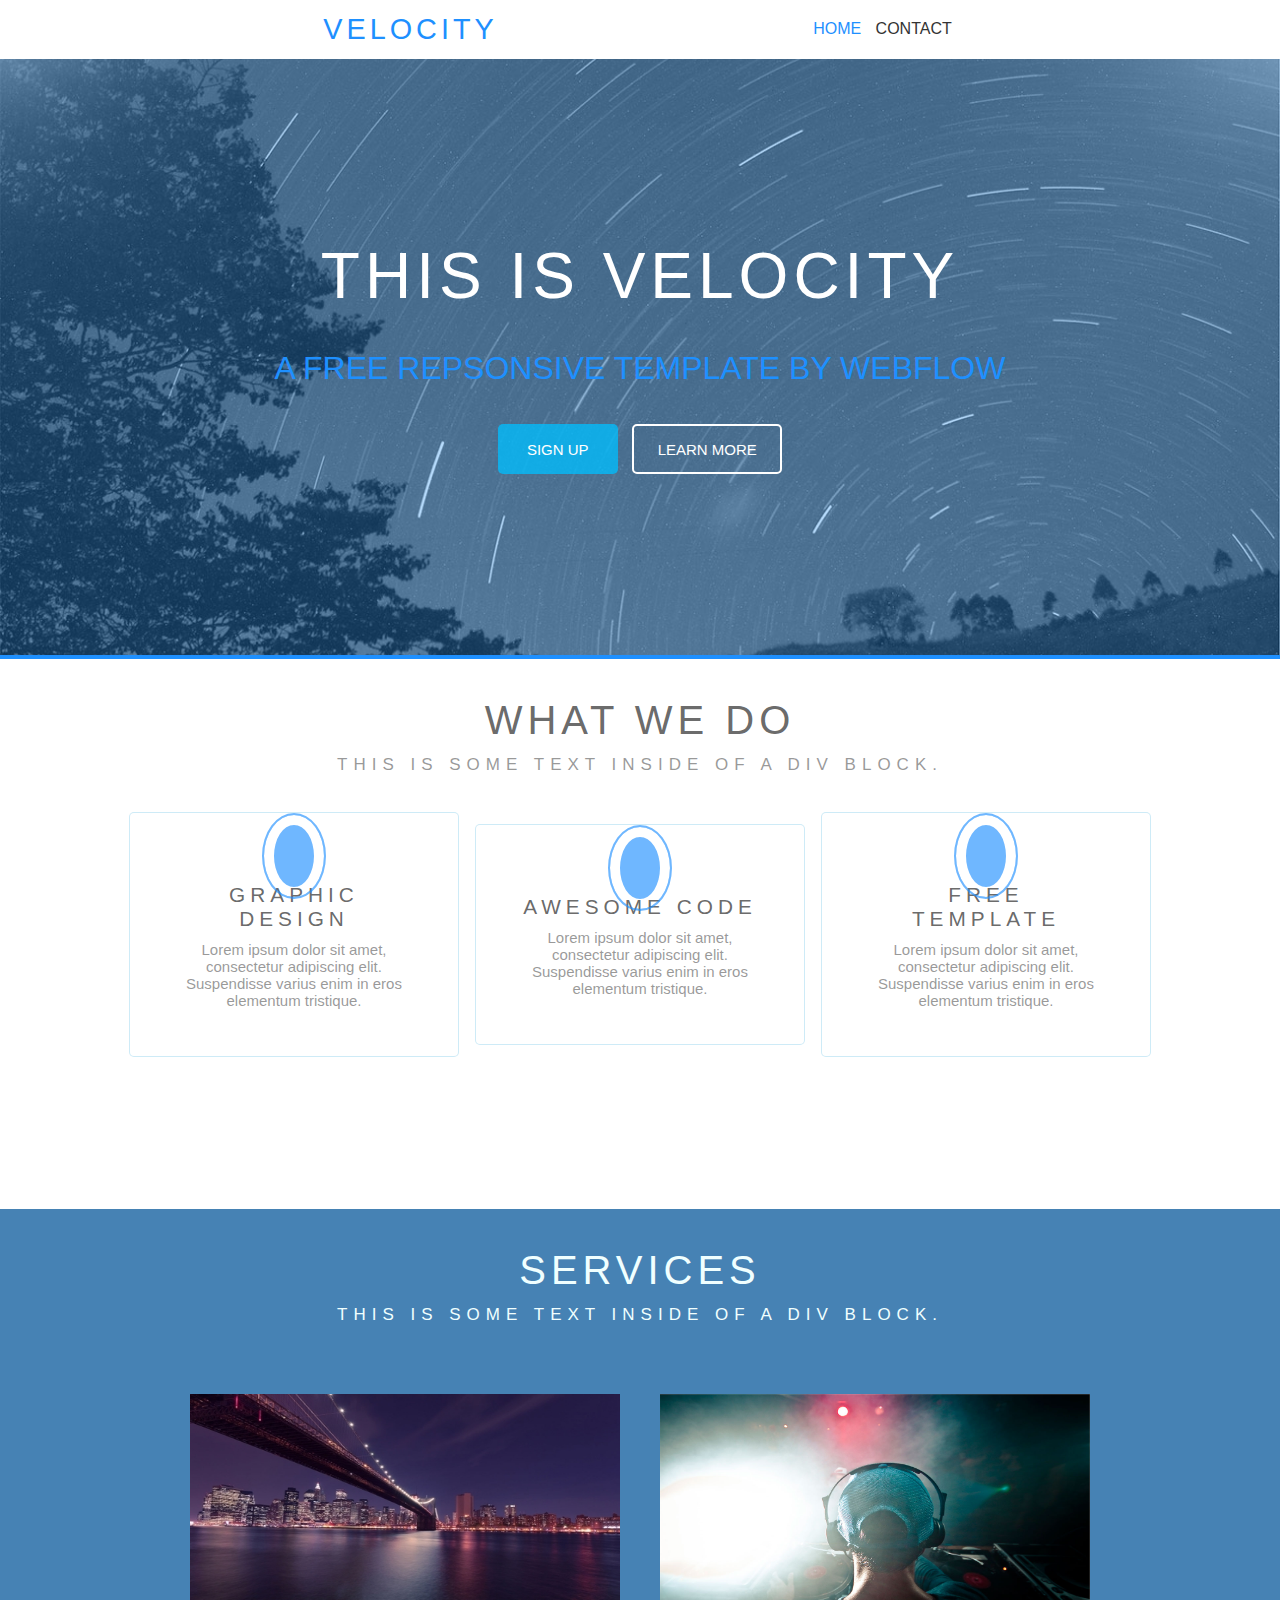
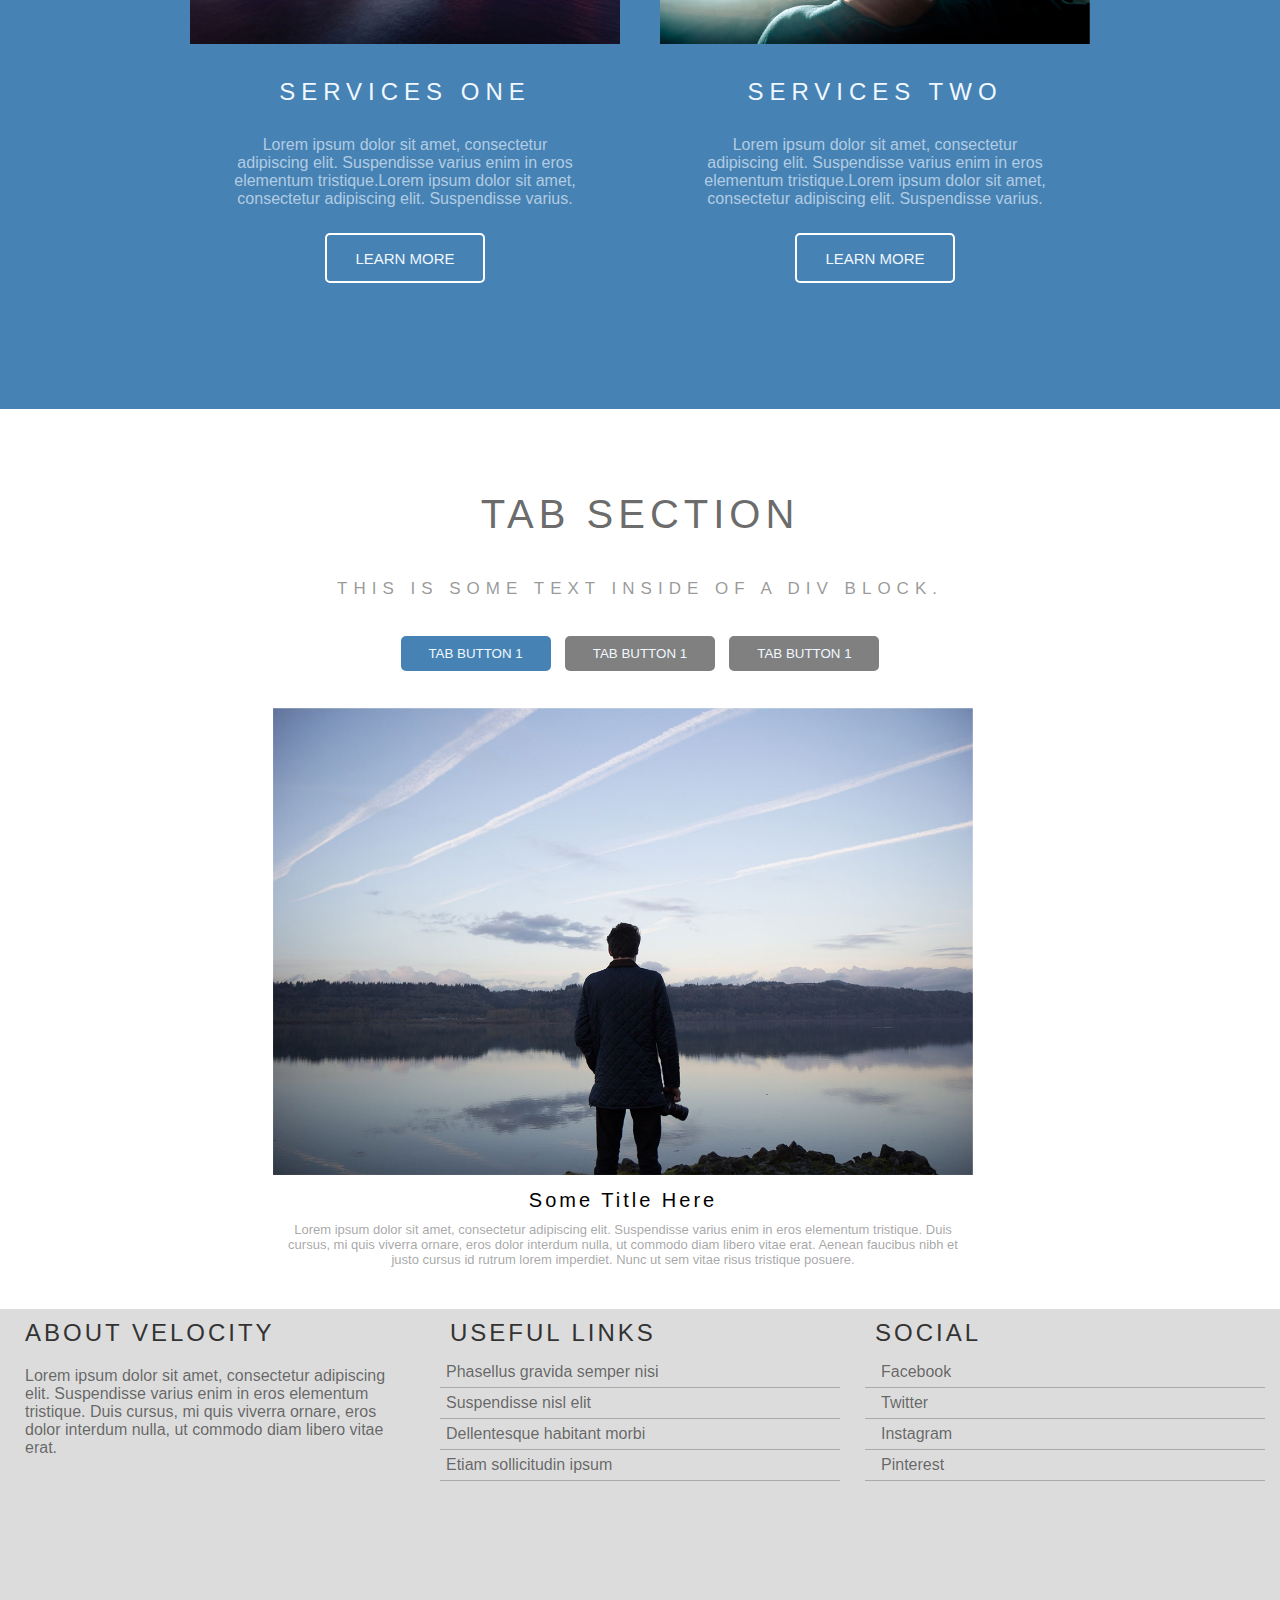
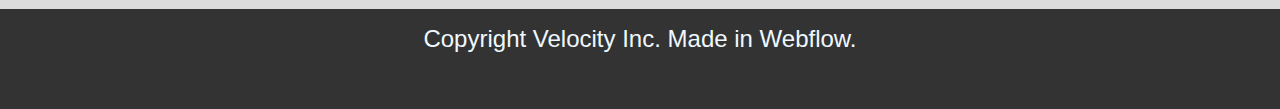
<file: index.html>
<!DOCTYPE html>
<html lang="en">

<head>
    <meta charset="UTF-8">
    <meta name="viewport" content="width=device-width, initial-scale=1.0">
    <title>Document</title>
    <link rel="stylesheet" href="https://cdnjs.cloudflare.com/ajax/libs/font-awesome/6.5.2/css/all.min.css"
        integrity="sha512-SnH5WK+bZxgPHs44uWIX+LLJAJ9/2PkPKZ5QiAj6Ta86w+fsb2TkcmfRyVX3pBnMFcV7oQPJkl9QevSCWr3W6A=="
        crossorigin="anonymous" referrerpolicy="no-referrer" />
    <link rel="stylesheet" href="cmn.css">
    <link rel="stylesheet" href="index.css">



    <!-- <link href="https://unpkg.com/aos@2.3.1/dist/aos.css" rel="stylesheet"> -->

</head>

<body>
    <main>
        <nav>
            <div class="velo">
                <h2>VELOCITY</h2>

            </div>
            <div class="home">
                <a href="#" class="act">HOME</a>
                <a href="contact.html">CONTACT</a>
            </div>
            <div class="ham">
                <i class="fa-solid fa-bars"></i>

            </div>
        </nav>


        <section class="sec1">
            <div class="rgb">
                <div class="subdiv1">

                    <h2>THIS IS VELOCITY</h2>


                    <p>
                        A FREE REPSONSIVE TEMPLATE BY WEBFLOW
                    </p>

                    <div class="but">
                        <button>SIGN UP</button>
                        <button>LEARN MORE</button>
                    </div>
                </div>
            </div>

        </section>

        <section class="sec2">
            <div class="h2p">
                <h2>WHAT WE DO</h2>
                <p>THIS IS SOME TEXT INSIDE OF A DIV BLOCK.</p>
            </div>
            <div class="display">
                <div class="card">
                    <div class="circle">
                        <div class="icon">
                            <i class="fa-solid fa-heart"></i>
                        </div>
                    </div>
                    <div class="body">
                        <h2>GRAPHIC DESIGN</h2>
                        <p>Lorem ipsum dolor sit amet, consectetur adipiscing elit. Suspendisse varius enim in eros
                            elementum tristique.</p>
                    </div>

                </div>
                <div class="card">
                    <div class="circle">
                        <div class="icon">
                            <i class="fa-solid fa-camera-retro"></i>
                        </div>
                    </div>
                    <div class="body">
                        <h2>AWESOME CODE</h2>
                        <p>Lorem ipsum dolor sit amet, consectetur adipiscing elit. Suspendisse varius enim in eros
                            elementum tristique.</p>
                    </div>

                </div>
                <div class="card">
                    <div class="circle">
                        <div class="icon">
                            <i class="fa-regular fa-envelope"></i>
                        </div>
                    </div>
                    <div class="body">
                        <h2>FREE TEMPLATE</h2>
                        <p>Lorem ipsum dolor sit amet, consectetur adipiscing elit. Suspendisse varius enim in eros
                            elementum tristique.</p>
                    </div>

                </div>
            </div>
        </section>


        <section class="sec3">
            <div class="h2p">
                <h2>SERVICES</h2>
                <p>THIS IS SOME TEXT INSIDE OF A DIV BLOCK.</p>
            </div>
            <div class="flex">
                <div class="photo">
                    <div class="img">
                        <img src="services1.jpeg" alt="" width="100%" height="250px">

                    </div>
                    <div class="down">
                        <h2>SERVICES ONE</h2>
                        <p>Lorem ipsum dolor sit amet, consectetur adipiscing elit. Suspendisse varius enim in eros
                            elementum tristique.Lorem ipsum dolor sit amet, consectetur adipiscing elit. Suspendisse
                            varius.</p>
                        <button>LEARN MORE</button>

                    </div>
                </div>
                <div class="photo">
                    <div class="img">
                        <img src="services 2.jpg" alt="" width="100%" height="250px">

                    </div>
                    <div class="down">
                        <h2>SERVICES TWO</h2>
                        <p>Lorem ipsum dolor sit amet, consectetur adipiscing elit. Suspendisse varius enim in eros
                            elementum tristique.Lorem ipsum dolor sit amet, consectetur adipiscing elit. Suspendisse
                            varius.</p>
                        <button>LEARN MORE</button>

                    </div>
                </div>
            </div>
        </section>


        <section class="sec4">
            <div class="sdiv">
                <div class="h2p">
                    <h2>TAB SECTION</h2>
                    <p>THIS IS SOME TEXT INSIDE OF A DIV BLOCK.</p>
                    <div class="but">
                        <button>TAB BUTTON 1</button>
                        <button>TAB BUTTON 1</button>
                        <button>TAB BUTTON 1</button>
                    </div>
                </div>



                <div class="picture">

                    <div class="img2">
                        <img src="some title.jpg" alt="" width="100%">

                    </div>
                    <div class="pp2">
                        <h2>Some Title Here</h2>
                        <p>Lorem ipsum dolor sit amet, consectetur adipiscing elit. Suspendisse varius enim in eros
                            elementum tristique.
                            Duis cursus, mi quis viverra ornare, eros dolor interdum nulla, ut commodo diam libero vitae
                            erat.
                            Aenean faucibus nibh et justo cursus id rutrum lorem imperdiet. Nunc ut sem vitae risus
                            tristique posuere.</p>
                    </div>
                </div>
            </div>


        </section>


        <section class="sec5">
            <div class="div1">
                <div class="mi">
                    <h2>ABOUT VELOCITY</h2>
                </div>
                <div class="im">
                    <p>Lorem ipsum dolor sit amet, consectetur adipiscing elit. Suspendisse varius enim in eros
                        elementum tristique. Duis cursus, mi quis viverra ornare, eros dolor interdum nulla, ut commodo
                        diam libero vitae erat.</p>
                </div>
            </div>
            <div class="div2">
                <div class="mi">
                    <h2>USEFUL LINKS</h2>
                </div>
                <div class="ke">
                    <div class="link">Phasellus gravida semper nisi</div>
                    <div class="link">Suspendisse nisl elit</div>
                    <div class="link">Dellentesque habitant morbi</div>
                    <div class="link">Etiam sollicitudin ipsum</div>
                </div>

            </div>
            <div class="div3">
                <div class="mi">
                    <h2>SOCIAL</h2>
                </div>
                <div class="ke">
                    <div class="link"><i class="fa-brands fa-facebook"></i>Facebook</div>
                    <div class="link"><i class="fa-brands fa-twitter"></i>Twitter</div>
                    <div class="link"><i class="fa-brands fa-instagram"></i>Instagram</div>

                    <div class="link"><i class="fa-brands fa-pinterest"></i>Pinterest</div>
                </div>


            </div>
        </section>


        <footer>
            <h2>Copyright Velocity Inc. Made in Webflow.</h2>
        </footer>




    </main>


    <!--     
    <script>
        AOS.init();
      </script>
      <script src="https://unpkg.com/aos@2.3.1/dist/aos.js"></script> -->


</body>

</html>
</file>
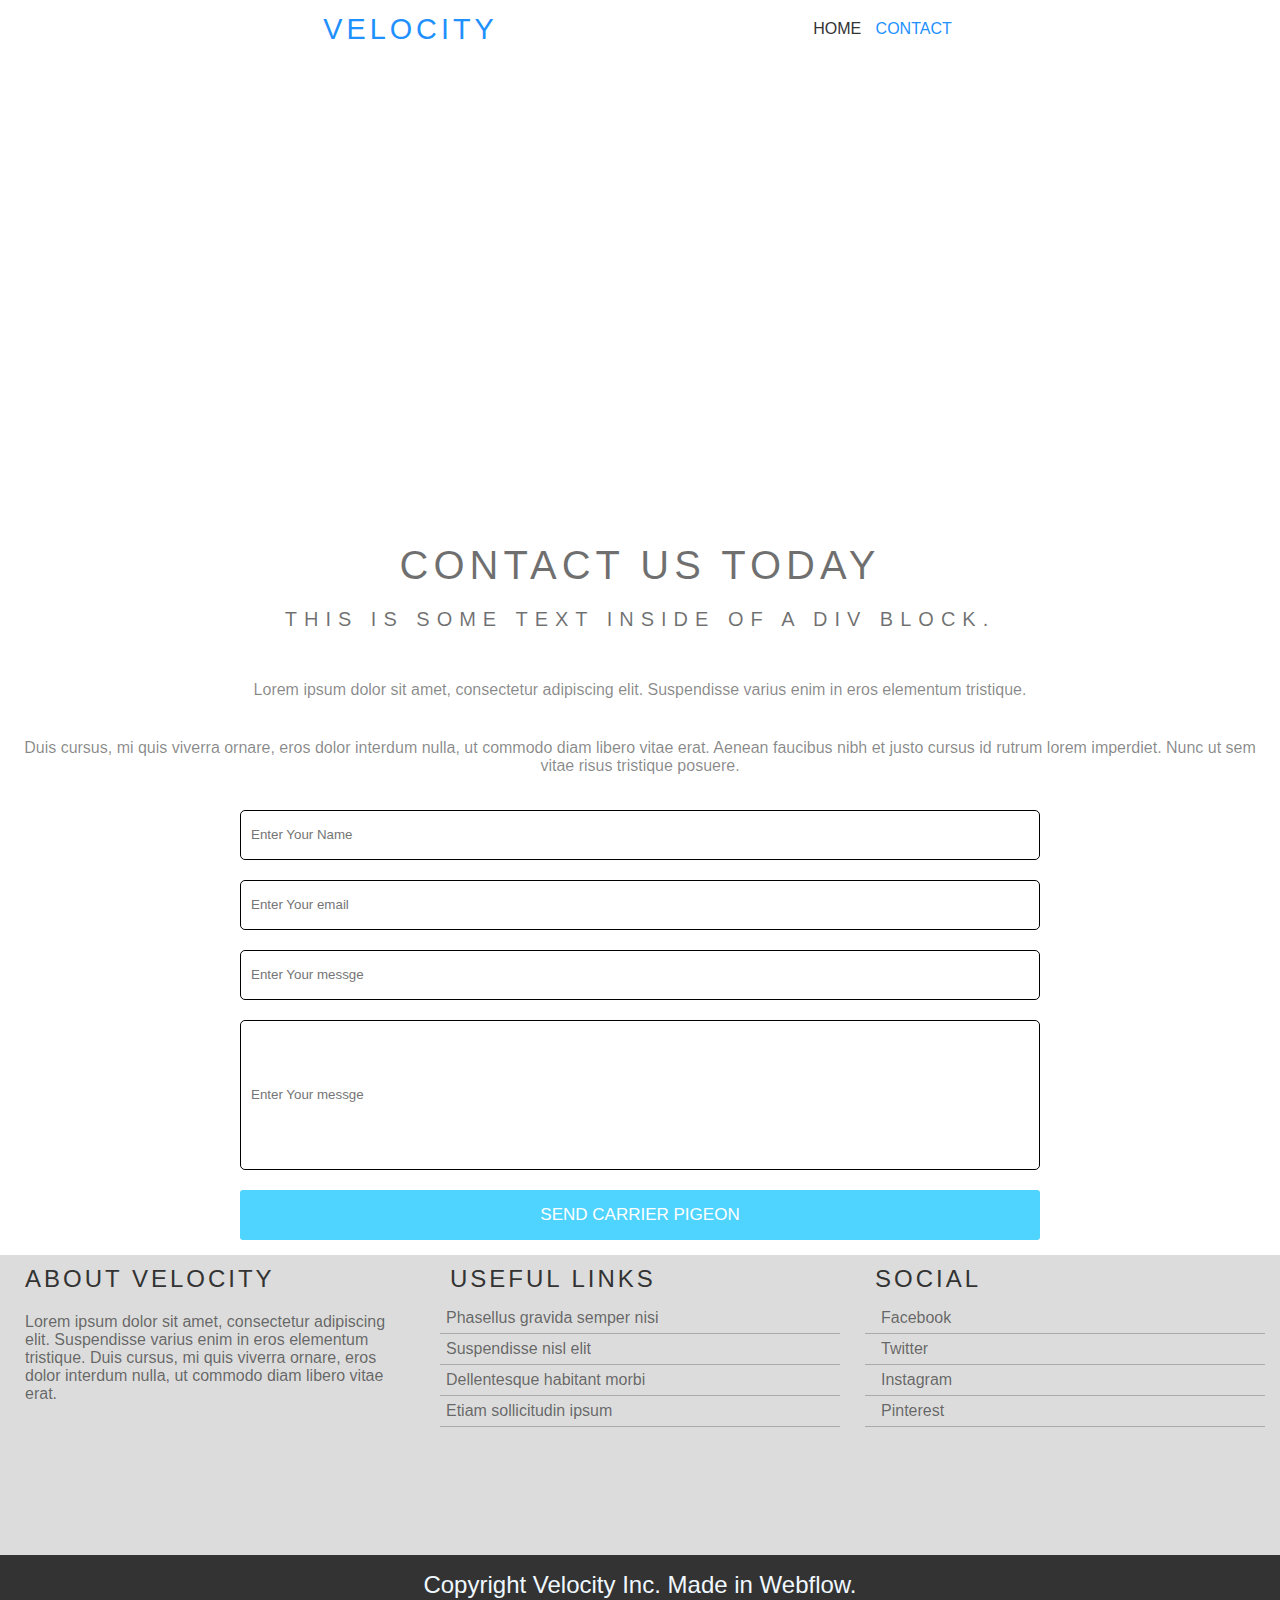
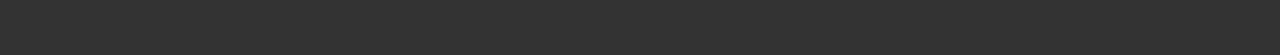
<file: contact.html>
<!DOCTYPE html>
<html lang="en">
<head>
    <meta charset="UTF-8">
    <meta name="viewport" content="width=device-width, initial-scale=1.0">
    <title>Document</title>
    <link rel="stylesheet" href="https://cdnjs.cloudflare.com/ajax/libs/font-awesome/6.5.2/css/all.min.css" integrity="sha512-SnH5WK+bZxgPHs44uWIX+LLJAJ9/2PkPKZ5QiAj6Ta86w+fsb2TkcmfRyVX3pBnMFcV7oQPJkl9QevSCWr3W6A==" crossorigin="anonymous" referrerpolicy="no-referrer" />
    <link rel="stylesheet" href="cmn.css">
    <link rel="stylesheet" href="contact.css">
</head>
<body>
    <main>
        <nav>
            <div class="velo">
                <h2>VELOCITY</h2>
                
            </div>
            <div class="home">
                <a href="index.html">HOME</a>
                <a href="#" class="act">CONTACT</a>
            </div>
            <div class="ham">
                <i class="fa-solid fa-bars"></i>

            </div>
        </nav>
        <section class="map">
            <iframe src="https://www.google.com/maps/embed?pb=!1m18!1m12!1m3!1d29411.20068439564!2d88.34782878078028!3d22.861674468880853!2m3!1f0!2f0!3f0!3m2!1i1024!2i768!4f13.1!3m3!1m2!1s0x39f891c05d059fa9%3A0x516c5f246932de74!2sChandannagar%2C%20West%20Bengal!5e0!3m2!1sen!2sin!4v1712815574097!5m2!1sen!2sin" width="" height="450" style="border:0;" allowfullscreen="" loading="lazy" referrerpolicy="no-referrer-when-downgrade"></iframe>
        </section>

        <section class="sec2">
            <div class="con">
                <h2>CONTACT US TODAY</h2>
                <p>THIS IS SOME TEXT INSIDE OF A DIV BLOCK.</p>
            </div>
            <div class="con2">
                <p>Lorem ipsum dolor sit amet, consectetur adipiscing elit. Suspendisse varius enim in eros elementum tristique.</p>
                <p>Duis cursus, mi quis viverra ornare, eros dolor interdum nulla, ut commodo diam libero vitae erat. Aenean faucibus nibh et
                    justo cursus id rutrum lorem imperdiet. Nunc ut sem vitae risus tristique posuere.</p>
            </div>
            <div class="form">
                <input type="text" placeholder="Enter Your Name">
               <input type="email" placeholder="Enter Your email">
                <input type="text" placeholder="Enter Your messge">
               <div class="ss"><input type="text" placeholder="Enter Your messge"></div>
                <div class="submit">
                
                    <input type="submit" value="SEND CARRIER PIGEON">
                </div>
            
                
                 
            </div>
           
         </section>


         
        <section class="sec5">
            <div class="div1">
                <div class="mi">
                    <h2>ABOUT VELOCITY</h2>
                </div>
                <div class="im">
                    <p>Lorem ipsum dolor sit amet, consectetur adipiscing elit. Suspendisse varius enim in eros elementum tristique. Duis cursus, mi quis viverra ornare, eros dolor interdum nulla, ut commodo diam libero vitae erat.</p>
                </div>
            </div>
            <div class="div2">
                <div class="mi">
                    <h2>USEFUL LINKS</h2>
                </div>
                <div class="ke">
                    <div class="link">Phasellus gravida semper nisi</div>
                    <div class="link">Suspendisse nisl elit</div>
                    <div class="link">Dellentesque habitant morbi</div>
                    <div class="link">Etiam sollicitudin ipsum</div>
                </div>

            </div>
            <div class="div3">
                <div class="mi">
                    <h2>SOCIAL</h2>
                </div>
                <div class="ke">
                    <div class="link"><i class="fa-brands fa-facebook"></i>Facebook</div>
                    <div class="link"><i class="fa-brands fa-twitter"></i>Twitter</div>
                    <div class="link"><i class="fa-brands fa-instagram"></i>Instagram</div>
                   
                    <div class="link"><i class="fa-brands fa-pinterest"></i>Pinterest</div>
                </div>


            </div>
        </section>

         
        <footer>
            <h2>Copyright Velocity Inc. Made in Webflow.</h2>
        </footer>
 

    </main>

    
</body>
</html>
</file>
<file: cmn.css>
*{
    margin: 0;
    padding: 0;
    box-sizing: border-box;
    font-family: 'Segoe UI', Tahoma, Geneva, Verdana, sans-serif;

}
/* nav start///////////////////////////////////////// */
nav{
    display: flex;
    justify-content: space-evenly;
    align-items: center;
    background-color:white;
    padding: 0.8rem;
    
    
}
nav .velo h2{
    font-weight:300;
    font-size: 1.8rem;
    color:dodgerblue;
    letter-spacing: 4px;
}
.home a{
    padding: 5px;
    text-decoration: none;
    color:#333;
}
.home .act{
    color: dodgerblue;
}
.home a:hover{
    
    color:dodgerblue;
}
.ham{
    display: none;
    font-size: 25px;
}

.sec5{
    
    background-color:rgba(169, 169, 169, 0.413);
    display: flex;
    justify-content: center;
    align-items: center;
    gap: 25px;
}
.sec5 .div1{
    height: 300px;
    
    width: 400px;
    

}

.sec5 .div1 .mi h2{
    color:#333;
    font-weight: 300;
    padding: 10px;
    letter-spacing: 3px;
}
.sec5 .div1 .im p{
    padding: 10px;
    color: rgba(0, 0, 0, 0.554);
    
}
.sec5 .div1 .im p:hover{
    color: black;
    cursor: pointer;
}
.sec5 .div2{
    height: 300px;
    
    width: 400px;
}
.sec5 .div2 .mi h2{
    color:#333;
    font-weight: 300;
    padding: 10px;
    letter-spacing: 3px;

}

.sec5 .div2 .ke .link{
    padding: 6px;
    color: rgba(0, 0, 0, 0.554);
    border-bottom: 1px solid rgba(0, 0, 0, 0.228);
}
.sec5 .div2 .ke .link:hover{
    color: black;
    cursor: pointer;
}
.sec5 .div3 .mi h2{
    color:#333;
    font-weight: 300;
    padding: 10px;
    letter-spacing: 3px;

    
}
.sec5 .div3{
    height: 300px;
    
    width: 400px; 

}
.sec5 .div3 .ke .link{
    padding: 6px;
    color: rgba(0, 0, 0, 0.554);
    border-bottom: 1px solid rgba(0, 0, 0, 0.228);

}
.sec5 .div3 .ke .link:hover{
    color: black;
    cursor: pointer;

}

.sec5 .div3 .ke .link i{
    padding: 5px;
}
footer{
    padding: 1rem;
    height: 100px;
    background-color:#333;
    text-align: center;
}
footer h2{
    color: aliceblue;
    font-weight: 300;
}



/* media start............................................................................................................................................................................................................................................................................................ */



@media screen and (max-width:900px ){
    a{
        display: none;
    }
    nav .ham{
        display: block;
    }
}
@media screen and (max-width:450px ){
    nav .velo h2{
        font-size: 1.5rem;
    }
    .ham{
        font-size: 20px;
    }

}
@media screen and (max-width:900px ){
    .sec5{
        display: flex;
        flex-direction: column;
    }
    .sec5 .div1{
        width: 600px;
        height: max-content;
    }
    .sec5 .div2{
        width: 600px;
        height: max-content;
        

    }
    .sec5 .div3{
        width: 600px;
        height: max-content;

    }

}
@media screen and (max-width:700px ){
    .sec5 .div1{
        width: 500px;
        height: max-content;
    }
    .sec5 .div2{
        width: 500px;
        height: max-content;

    }
    .sec5 .div3{
        width: 500px;
        height: max-content;

    }
 
   
}
@media screen and (max-width:600px ){
    .sec5 .div1{
        width: 400px;
        height: max-content;
    }
    .sec5 .div2{
        width: 400px;
        height: max-content;

    }
    .sec5 .div3{
        width: 400px;
        height: max-content;

    }
    
   

}
@media screen and (max-width:500px ){
    .sec5 .div1{
        width: 200px;
        height: max-content;
    }
    .sec5 .div2{
        width: 200px;
        height: max-content;

    }
    .sec5 .div3{
        width: 200px;
        height: max-content;

    }

}
</file>
<file: index.css>
*{
    margin: 0;
    padding: 0;box-sizing: border-box;
    font-family: 'Segoe UI', Tahoma, Geneva, Verdana, sans-serif;
}
.sec1{
    height: 600px;
    
    background: url(5e4b18feebfd1a6617b93138_photo-1416359658663-73a3834895eb.jpg) center;
    background-size: cover;
    border-bottom: 4px solid dodgerblue;
   
    
}
.rgb{
    display: flex;
    justify-content: center;
    align-items: center;
    flex-direction: column;
    background-color: rgba(46, 157, 255, 0.338);
    
    
    height: 100%;
    width: 100%;
    
}
.subdiv1{
    text-align: center;
}
.subdiv1 h2{
    font-weight: 300;
    padding: 5px;
    font-size: 4rem;
    color: white;
    letter-spacing: 5px;
}
.subdiv1 p{
    padding: 2rem;
    font-weight: 100;
    font-size: 2rem;
    color:dodgerblue;
}
.subdiv1 button:first-child{
    padding: 15px;
    margin: 5px;
    font-size: 15px;
    background-color:rgba(0, 191, 255, 0.762);
    color:white;
    border: none;
    border-radius: 5px;
    width: 120px;
    height:50px;
    
}
.subdiv1 button:first-child:hover{
    background-color:dodgerblue;
}

.subdiv1 button:last-child{
    padding: 15px;
    margin: 5px;
    font-size: 15px;
    color: white;
    background-color: transparent;
    border: solid 2px white; 
    border-radius: 5px;
    width: 150px;
    height: 50px;
}
.subdiv1 button:last-child:hover{
    border: solid 2px dodgerblue; 
}
.sec2{
    
    min-height: 550px;
}
.sec2 .h2p{
    text-align: center;
    padding: 2rem;
}
.sec2 .h2p h2{
    padding: 7px;
    font-size: 2.5rem;
    font-weight: 300;
    letter-spacing: 5px;
    color:#333333be;
}
.sec2 .h2p p{
    padding: 5px;
    letter-spacing: 6px;
    font-size: 17px;
    color: #33333383;
}
.sec2 .display{
    display: flex;
    justify-content: center;
    align-items: center;
    gap: 1rem;
}
.sec2 .card{

    width: 330px;
    background-color:white;
    text-align: center;
    padding: 2rem;
    border-radius: 5px;
    border: 1px solid rgba(135, 207, 235, 0.411);
}
.circle .icon i{
    font-size: 20px;
    padding: 20px;
    background-color: rgba(30, 143, 255, 0.639);
    border-radius: 50%;
    color: white;
    border: 10px solid white;
    outline: 2px solid  rgba(30, 143, 255, 0.639) ;
}

.card .body{
    padding: 10px;
}
.card .body h2{
    padding: 5px;
    font-weight: 400;
    letter-spacing: 5px;
    font-size: 1.3rem;
    color:#333333be;
}
.card .body p{
    padding: 5px;
    font-size: 15px;
    color: #33333383;
    
}

.sec3{
    min-height: 800px;
    background-color:steelblue;
}
.sec3 .h2p{
    text-align: center;
    padding: 2rem;
}
.sec3 .h2p h2{
    padding: 7px;
    font-size: 2.5rem;
    font-weight: 300;
    letter-spacing: 5px;
    color: azure;
}
.sec3 .h2p p{
    padding: 5px;
    letter-spacing: 6px;
    font-size: 17px;
    color: azure;

}
.sec3 .flex .photo{
    min-height: 500px;
    width: 430px;
}
.sec3 .flex{
    display: flex;
    justify-content: center;
    align-items: center;
    padding: 2rem;
    gap: 2.5rem;
}
.sec3 .flex .photo .down{
    padding: 20px;
    text-align: center;
}
.sec3 .flex .photo .down h2{
    font-size: 1.5rem;
    padding: 10px;
    letter-spacing: 6px;
    font-weight: 400;
    color: aliceblue;

}
.sec3 .flex .photo .down p{
    color: rgba(240, 248, 255, 0.638);
    padding: 20px;
}
.sec3 .flex .photo .down button{
    padding: 15px;
    margin: 5px;
    font-size: 15px;
    color:aliceblue;
    background-color: transparent;
    border: solid 2px white; 
    border-radius: 5px;
    width: 160px;
    height: 50px;
    
}
.sec3 .flex .photo .down button:hover{
    border: solid 2px rgb(30, 79, 255); 
    color: rgb(30, 79, 255) ;

}

.sec4{
    
    min-height: 900px;
    display: flex;
    justify-content: center;
    align-items: center;

}
.sec4 .h2p{
    text-align: center;
    padding: 2rem;

}
.sec4 .h2p h2{
    padding: 10px;
    font-size: 2.5rem;
    font-weight: 300;
    letter-spacing: 5px;
    color:#333333be;
}
.sec4 .h2p p{
    padding:2rem;
    letter-spacing: 6px;
    font-size: 17px;
    color: #33333383;
    
}
.sec4 .picture{
    width: 700px;
    text-align: center;
    
}
.sec4 .but button{
    padding: 10px;
    margin: 5px;
    background-color: grey;
    border: none;    
    border-radius: 5px;
    width: 150px;
    color: aliceblue;
    
}
.sec4 .but button:first-child{
    background-color:steelblue;
}
.sec4 .but button:hover{
    background-color:steelblue;

}
.sec4 .picture .pp2 h2{
    font-size: 20px;
    font-weight: 300;
    padding: 10px;
    letter-spacing: 3px;
}
.sec4 .picture .pp2 p{
    font-size: 13px;
    color: rgba(128, 128, 128, 0.694);
}

/* media start .......................................................................................................................................................... */
@media screen and (max-width:900px ){
    .sec1{
        width: 100%;
    }
    .subdiv1 h2{
        font-size: 3rem;
    }
    .subdiv1 p{
        font-size: 1.6rem;
    }
    
  
}
@media screen and (max-width:550px ){
    .subdiv1 h2{
        font-size: 2rem;
    }
    .subdiv1 button:first-child{
        font-size: 13px;
        width: 100px;
    }
    .subdiv1 button:last-child{
        font-size: 13px;
        width: 120px;
    }

}
@media screen and (max-width:1123px){
   
    .sec2 .card{
        width: 270px;
        height:max-content;

    }
   
    


}
@media screen and (max-width:900px ){
    .sec2 .display{
        display: flex;
        flex-direction: column;
        
    }
    .sec2 .card{
        width: 600px;
        height:max-content;

    }
    .sec2 .h2p h2 {
        font-size:1.7rem
    }
    
    .circle .icon i{
        font-size: 30px;
        padding: 30px;
    }

}
@media screen and (max-width:633px ){
    .sec2 .card{
        width: 500px;
        height:max-content;

    }
    .circle .icon i{
        font-size: 25px;
        padding: 25px;
    }

   
}
@media screen and (max-width:550px ){
    .sec2 .card{
        width: 400px;
        height:max-content;

    }
   
}

@media screen and (max-width:1200px ){
    .sec3 .flex .photo{
    
        width: 350px;
    }
   
    
    
    

}
@media screen and (max-width:900px ){
    .sec3 .flex{
        display: flex;
        flex-direction: column;
    }
    .sec3 .flex .photo{
    
        width: 500px;
    }
   

}
@media screen and (max-width:900px ){
    .sec3 .flex .photo{
    
        width: 400px;
    }
   



}
@media screen and (max-width:500px ){
    .sec3 .flex .photo{
    
        width: 300px;
    }
   

}
@media screen and (max-width:1200px ){
    
.sec4 .picture{
    width: 600px;
}
.sec4 .h2p{
    text-align: center;
    padding: 2rem;

}
.sec4 .but button{
    display: flex;
   
    justify-content: center;
    max-width: 120px;
    flex-wrap: wrap;
    margin: 0 auto;
}
.sec4 .h2p h2{
    font-size: 1.5rem;
}




}
</file>
<file: contact.css>
*{
    padding: 0;
    margin: 0;
    box-sizing: border-box;
    font-family: 'Segoe UI', Tahoma, Geneva, Verdana, sans-serif;
}
.sec2 .con{
    text-align: center;
    padding: 20px;
}
.sec2 .con h2{
    padding: 10px;
    font-size: 2.5rem;
    font-weight: 300;
    letter-spacing: 5px;
    color: rgba(0, 0, 0, 0.562);
}
.sec2 .con p{
    padding: 10px;
    font-size: 20px;
    letter-spacing: 7px;
    color: rgba(0, 0, 0, 0.562);
}
.sec2 .con2 p{
    text-align: center;
    padding: 20px;
    color: rgba(0, 0, 0, 0.467);
}
.sec2 .form{
    text-align: center;
    padding: 25px;
    
}
.sec2 .form{
    padding: 15px;
    display: flex;
    flex-direction: column;
    justify-content: center;
    align-items: center;
    gap: 20px;
}
.sec2 .form input {
    padding: 10px;
    height: 50px;
    width: 800px;
    border-radius: 5px;
    border: 1px solid black;
    

}
.sec2 .form .ss input{
    height: 150px;
    padding: 10px;
}

.sec2 .submit input{
    background-color: rgba(0, 191, 255, 0.689);
    border: none;
    color: white;
    border-radius: 3px;
    padding: 10px;
    font-size: 17px;
    
    
   
}
.sec2 .submit input:hover{
    background-color: dodgerblue;
}
.map iframe{
    width: 100vw;
    
}
@media screen and (max-width:900px){
    .sec2 .form input
    {width: 700px;

    
    }  
    .sec2 .con h2{
        font-size: 1.5rem;
    }
    .sec2 .con p{
        font-size: 15px;
    }
    .sec2 .con2 p{
        font-size: 12px;
    }
}
@media screen and (max-width:800px){
    .sec2 .form input
    {width: 600px;
    
    }
    .sec2 .con h2{
        font-size: 1.2rem;
    }
    .sec2 .con p{
        font-size: 15px;
    }
    .sec2 .con2 p{
        font-size: 15px;
    }

}
@media screen and (max-width:600px){
    .sec2 .form input{
        width: 450px;
    }
    .sec2 .con h2{
        font-size: 1rem;
    }
    .sec2 .con p{
        font-size: 13px;
    }
    .sec2 .con2 p{
        font-size: 13px;
    }

}
@media screen and (max-width:500px){
    .sec2 .form input{
        width: 300px;
    }
    

}
@media screen and (max-width:250px){
    .sec2 .form input{
        width:200px ;
    }
}
</file>
